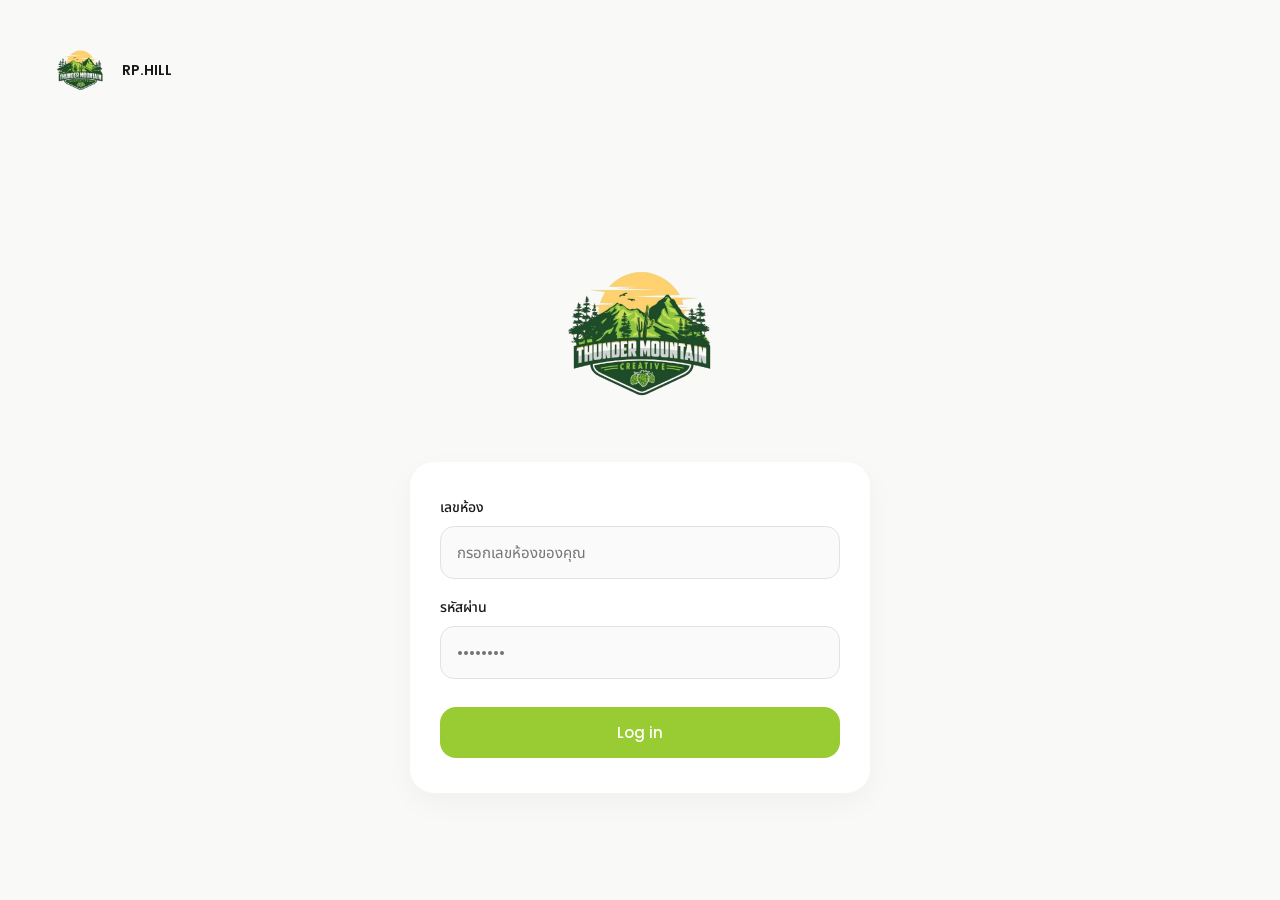
<file: index.html>
<!DOCTYPE html>
<html lang="th">
<head>
    <meta charset="UTF-8">
    <meta name="viewport" content="width=device-width, initial-scale=1.0">
    <title>RP.HILL | Login</title>
    <link rel="stylesheet" href="style.css">
    <link href="https://fonts.googleapis.com/css2?family=Noto+Sans+Thai:wght@300;400;500;700&family=Poppins:wght@400;500;600&display=swap" rel="stylesheet">
</head>
<body class="login-page">

    <header class="brand-header">
        <div class="logo-box">
            <img src="images/สน.png" alt="RP.HILL Logo" class="logo-image">
            <span class="logo-text">RP.HILL</span>
        </div>
    </header>

    <main class="main-container">
        <div class="mailbox-icon">
            <img src="images/สน.png" alt="Mailbox Icon" class="center-icon">
        </div>

        <form class="form-card" id="loginForm">
            <div class="input-field">
                <label for="room-number">เลขห้อง</label>
                <div class="input-wrapper">
                    <input type="text" id="room-number" placeholder="กรอกเลขห้องของคุณ" inputmode="numeric" pattern="[0-9]*" maxlength="3" required>
                </div>
                <p class="error-msg" id="room-alert" style="display: none;">* กรุณากรอกเฉพาะตัวเลขเท่านั้น</p>
                <p class="error-msg" id="room-range-alert" style="display: none;">* เลขห้องไม่ถูกต้อง (กรอกได้เฉพาะห้องเลขที่ 01 - 10 ของแต่ละชั้นเท่านั้น)</p>
            </div>

            <div class="input-field">
                <label for="password">รหัสผ่าน</label>
                <div class="input-wrapper">
                    <input type="password" id="password" placeholder="••••••••" maxlength="8" required>
                </div>
                <p class="error-msg" id="password-alert" style="display: none;">* รหัสผ่านต้องมีความยาว 8 ตัวอักษรพอดี</p>
            </div>

            <button type="submit" class="btn-submit">Log in</button>
        </form>
    </main>

    <script>
        const roomInput = document.getElementById('room-number');
        const roomAlert = document.getElementById('room-alert');
        const roomRangeAlert = document.getElementById('room-range-alert');
        
        const passwordInput = document.getElementById('password');
        const passwordAlert = document.getElementById('password-alert');

        // 1. ตรวจจับเลขห้องระหว่างพิมพ์
        roomInput.addEventListener('input', function() {
            if (/[^0-9]/.test(this.value)) {
                roomAlert.style.display = "block";
            } else {
                roomAlert.style.display = "none";
            }
            this.value = this.value.replace(/[^0-9]/g, '');
            
            if (this.value.length === 3) {
                validateRoom(this.value);
            } else {
                roomRangeAlert.style.display = "none"; 
            }
        });

        // ฟังก์ชันสำหรับเช็กเงื่อนไขเลขห้อง
        function validateRoom(value) {
            const roomNum = parseInt(value, 10);
            if (isNaN(roomNum)) return false;
            const lastTwoDigits = roomNum % 100; 

            if (roomNum >= 100 && roomNum <= 610 && lastTwoDigits >= 1 && lastTwoDigits <= 10) {
                roomRangeAlert.style.display = "none";
                return true; 
            } else {
                roomRangeAlert.style.display = "block";
                return false; 
            }
        }

        // 2. ตรวจจับการพิมพ์รหัสผ่าน (ถ้าพิมพ์ครบ 8 ตัวแล้วให้ซ่อนคำเตือนล่วงหน้า)
        passwordInput.addEventListener('input', function() {
            if (this.value.length === 8) {
                passwordAlert.style.display = "none";
            }
        });

        // 3. ตรวจสอบความถูกต้องขั้นสุดท้ายตอนกด Log in
        document.getElementById('loginForm').addEventListener('submit', function(event) {
            event.preventDefault(); 
            
            // เช็กเลขห้อง
            const isRoomValid = validateRoom(roomInput.value);
            
            // เช็ครหัสผ่านว่ามีความยาวเท่ากับ 8 ตัวพอดีหรือไม่
            const isPasswordValid = passwordInput.value.length === 8;

            if (!isPasswordValid) {
                passwordAlert.style.display = "block"; // แสดงคำเตือนรหัสผ่าน
                passwordInput.focus();
            } else {
                passwordAlert.style.display = "none";
            }

            // หากจุดใดจุดหนึ่งไม่ถูกต้อง ให้หยุดทำงานและไม่ให้ย้ายหน้า
            if (!isRoomValid || !isPasswordValid) {
                if (!isRoomValid) roomInput.focus();
                return false; 
            }

            // ถ้าผ่านทุกเงื่อนไข ย้ายไปหน้าหลักทันที
            window.location.href = "home.html"; 
        });
    </script>
</body>
</html>
</file>
<file: style.css>
/* RESET & COMMON STYLES (ค่าเริ่มต้นของทั้งระบบ) */
* {
    margin: 0;
    padding: 0;
    box-sizing: border-box;
    font-family: 'Poppins', 'Noto Sans Thai', sans-serif;
}

body {
    background-color: #f9f9f7;
    color: #333333;
    min-height: 100vh;
}

/* LOGIN */
.login-page {
    display: flex;
    flex-direction: column;
    justify-content: space-between;
    align-items: center;
    padding: 20px;
}

.brand-header {
    width: 100%;
    max-width: 1200px;
    display: flex;
    justify-content: flex-start;
    padding: 10px 0;
}

.logo-box {
    display: flex;
    align-items: center;
    gap: 2px;
}

.logo-image {
    width: 80px;
    height: 80px;
    object-fit: contain;
    border-radius: 6px;
}

.logo-text {
    font-weight: 600;
    font-size: 14px;
    color: #1a1a1a;
}

.main-container {
    width: 100%;
    max-width: 460px;
    text-align: center;
    margin: auto 0;
}

.mailbox-icon {
    margin-bottom: 4px;
    display: flex;
    justify-content: center;
    align-items: center;
}

.mailbox-icon img {
    width: 250px;
    height: 250px;
    object-fit: contain;
}

/* ==========================================================================
   ERROR MESSAGE STYLES (ข้อความเตือนเลขห้อง)
   ========================================================================== */
.error-msg {
    color: #FF3B30; /* สีแดงสากลสำหรับคำเตือน */
    font-size: 12px;
    font-weight: 400;
    margin-top: 6px;
    text-align: left;
    animation: shake 0.2s ease-in-out; /* เพิ่มลูกเล่นสั่นเบาๆ ตอนแจ้งเตือน */
}

/* แอนิเมชันสั่นเบาๆ ให้ผู้ใช้รู้ตัว */
@keyframes shake {
    0%, 100% { transform: translateX(0); }
    25% { transform: translateX(-4px); }
    75% { transform: translateX(4px); }
}

.login-page h1 {
    font-size: 28px;
    font-weight: 600;
    color: #222222;
    margin-bottom: 30px;
}

.form-card {
    background: #ffffff;
    padding: 35px 30px;
    border-radius: 24px;
    box-shadow: 0 10px 30px rgba(0, 0, 0, 0.04);
}

.input-field {
    text-align: left;
    margin-bottom: 18px;
}

.input-field label {
    display: block;
    font-size: 14px;
    font-weight: 500;
    color: #1a1a1a;
    margin-bottom: 8px;
}

.input-wrapper input {
    width: 100%;
    padding: 14px 16px;
    border: 1.5px solid #e2e2e2;
    border-radius: 14px;
    font-size: 15px;
    background-color: #fafafa;
    outline: none;
    transition: all 0.3s ease;
}

.input-wrapper input:focus {
    border-color: #99CC66;
    background-color: #ffffff;
}

.btn-submit {
    width: 100%;
    padding: 14px;
    background-color: #99CC33;
    color: #ffffff;
    border: none;
    border-radius: 16px;
    font-size: 15px;
    font-weight: 500;
    cursor: pointer;
    transition: background-color 0.2s ease, transform 0.1s ease;
    margin-top: 10px;
}

.btn-submit:hover {
    background-color: #CCFF00;
    color: #333;
}

/* HOME */
.home-page {
    background-color: #ffffff;
}

/* background header */
.header-section {
    background-color: #6B8E23;
    height: 220px;
    width: 100%;
    position: relative;
    border-bottom-left-radius: 50% 30px;
    border-bottom-right-radius: 50% 30px;
    display: flex;
    justify-content: center;
}
/* ลายตกแต่งพื้นหลัง */
.shape {
    position: absolute;
    color: rgba(255, 255, 255, 0.4);
    font-size: 28px;
    user-select: none;
}
.s1 { top: 40px; left: 15%; }
.s2 { top: 120px; left: 8%; font-size: 36px; }
.s3 { top: 50px; right: 12%; font-size: 32px; }
.s4 { bottom: 60px; right: 18%; }

/* BACK BOTTON */
.back-btn {
    position: absolute;
    top: 20px;
    left: 20px;
    background-color: rgba(255, 255, 255, 0.2); /* พื้นหลังขาวโปร่งแสง */
    color: #ffffff; /* สีตัวอักษรขาว */
    text-decoration: none;
    padding: 8px 16px;
    border-radius: 20px;
    font-size: 14px;
    font-weight: 500;
    transition: all 0.3s ease;
    z-index: 10; /* ดันให้อยู่เหนือชั้นของพวกรูปทรงเรขาคณิต (shape) */
    backdrop-filter: blur(5px); /* เอฟเฟกต์เบลอพื้นหลังเพิ่มความพรีเมียม */
}

/* เอฟเฟกต์ตอนเอาเมาส์ไปชี้ปุ่ม */
.back-btn:hover {
    background-color: #ffffff;
    color: #6B8E23; /* เปลี่ยนเป็นสีเขียวมะกอกตามธีมของ Header */
    transform: translateX(-3px); /* ขยับไปทางซ้ายเล็กน้อยให้ดูมีมิติการกด */
    box-shadow: 0 4px 12px rgba(0,0,0,0.15);
}

/* โปรไฟล์วงกลม */
.avatar-container {
    position: absolute;
    bottom: -60px;
    width: 130px;
    height: 130px;
    background: #fff;
    border-radius: 50%;
    padding: 5px;
    border: 4px solid #DAA520;
    box-shadow: 0 8px 20px rgba(0,0,0,0.1);
}

.avatar-img {
    width: 100%;
    height: 100%;
    border-radius: 50%;
    object-fit: cover;
}

/* เลขห้อง */
.profile-details {
    margin-top: 80px;
    text-align: center;
    width: 100%;
}

.profile-details h2 {
    font-size: 28px;
    color: #1a1a1a;
    font-weight: 600;
}

/* บล็อกจัดระเบียบเนื้อหาพอร์ตให้อยู่โซนกลางหน้าจอ */
.content-wrapper {
    width: 100%;
    max-width: 900px;
    margin: 0 auto;
    padding: 0 20px;
}

/* Menu Tabs */
.nav-tabs {
    display: flex;
    justify-content: space-between;
    align-items: center;
    border-bottom: 2px solid #f0f0f0;
    margin-bottom: 25px;
}

.tabs a {
    text-decoration: none;
    color: #bbb;
    font-size: 15px;
    margin-right: 30px;
    padding-bottom: 12px;
    display: inline-block;
    font-weight: 500;
    transition: color 0.2s;
}

.tabs a.active {
    color: #996600;
    border-bottom: 3px solid #996600;
}

/* Grid */

/* ==========================================================================
   Grid & Card Layout (ปรับดีไซน์หน้า Bill ให้เหมือนหน้า Slip)
   ========================================================================== */

.grid-container {
    display: flex;          
    flex-direction: column; 
    gap: 25px;              
    padding-bottom: 40px;
    width: 100%;
}

.card {
    border-radius: 16px;            /* ปรับความโค้งมนให้เท่ากับหน้า slip */
    width: 100%;            
    height: auto;           
    overflow: hidden;
    padding: 20px;                  /* เพิ่มพื้นที่ด้านในเหมือนหน้า slip */
    display: flex;
    align-items: center;
    justify-content: center;
    transition: all 0.2s ease;
}

/* สไตล์เมื่อเมาส์ชี้ (Hover) ใช้แบบเดียวกับหน้า Slip */
.card:hover {
    transform: scale(1.02);         /* ขยายขนาดขึ้นเล็กน้อยแทนการลอย */
    box-shadow: 0 10px 20px rgba(0,0,0,0.08);
}

/* รูปภาพด้านในการ์ด (ทั้ง Bill และ Slip) */
.card img {
    width: 100%;
    height: auto;           
    object-fit: contain;
    border-radius: 8px;             /* ปรับความโค้งมนของรูปให้เหมือนกัน */
    cursor: pointer;        
    transition: opacity 0.2s;
    box-shadow: 0 4px 10px rgba(0, 0, 0, 0.05); /* เพิ่มเงานุ่มนวลใต้รูปภาพ */
}

.card img:hover {
    opacity: 0.9;           
}

/* Bill */
.bill-content {
    background-color: #E0F2F1 !important; /* ใช้ !important เพื่อให้สีนี้ชนะสี .c1, .c2 เดิม */
    border: 2px dashed #80CBC4;           /* เพิ่มเส้นขอบไข่ปลาให้ดูเหมือนตั๋ว/สลิป */
    border-radius: 16px;                  /* ปรับความโค้งมนให้ต่างออกไปเล็กน้อย */
    padding: 20px;          /* เส้นขอบไข่ปลาโทนส้มอ่อน */
}

.bill-content:hover {
    transform: scale(1.02); /* ให้การ์ดสลิปขยายใหญ่ขึ้นแทนการลอยขึ้นข้างบน */
    border-color: #004D40;                  /* เปลี่ยนสีเส้นขอบตอนเมาส์ชี้ในหน้า Bill */
}

.slip-content {
    background-color: #E0F2F1 !important; 
    border: 2px dashed #80CBC4;           
}

/* เอฟเฟกต์เฉพาะการเอาเมาส์ชี้สลิป */
.slip-content:hover {
    border-color: #004D40;   
}

/* Slip */

/* เปลี่ยนสีพื้นหลัง Slip */
.slip-content {
    background-color: #E0F2F1 !important; /* ใช้ !important เพื่อให้สีนี้ชนะสี .c1, .c2 เดิม */
    border: 2px dashed #80CBC4;           /* เพิ่มเส้นขอบไข่ปลาให้ดูเหมือนตั๋ว/สลิป */
    border-radius: 16px;                  /* ปรับความโค้งมนให้ต่างออกไปเล็กน้อย */
    padding: 20px;                        /* ปรับระยะห่างข้างในการ์ด */
}

/* ตกแต่งรูปภาพที่อยู่ด้านในหน้า Slip เท่านั้น */
.slip-content img {
    border-radius: 8px;
    box-shadow: 0 4px 10px rgba(0, 0, 0, 0.05); /* เพิ่มเงาให้นุ่มนวลใต้สลิป */
    filter: grayscale(10%);                    /* ตัวอย่าง: ปรับให้รูปสลิปติดสีเทานิดๆ ดูคลาสสิก (ลบออกได้) */
}

/* เอฟเฟกต์เฉพาะการเอาเมาส์ชี้สลิป */
.slip-content:hover {
    transform: scale(1.02); /* ให้การ์ดสลิปขยายใหญ่ขึ้นแทนการลอยขึ้นข้างบน */
    border-color: #004D40;   /* เปลี่ยนสีเส้นขอบตอนเอาเมาส์ชี้ */
}


/* สไตล์สำหรับหน้าต่างป๊อปอัปรูปภาพใหญ่ (Full Screen Modal Viewer) */
.modal-viewer {
    display: none;          /* ซ่อนหน้าต่างไว้เป็นค่าเริ่มต้น */
    position: fixed;
    z-index: 9999;          /* แสดงผลอยู่ชั้นบนสุดเหนือเนื้อหาทั้งหมด */
    left: 0;
    top: 0;
    width: 100%;
    height: 100%;
    background-color: rgba(0, 0, 0, 0.85); /* พื้นหลังดำโปร่งแสง 85% */
    justify-content: center;
    align-items: center;
    animation: fadeIn 0.2s ease-out;
}

.modal-content {
    max-width: 90%;
    max-height: 85vh;
    object-fit: contain;
    border-radius: 8px;
    box-shadow: 0 4px 25px rgba(0,0,0,0.5);
    animation: zoomIn 0.2s cubic-bezier(0.175, 0.885, 0.32, 1.15); /* เอฟเฟกต์เด้งรูปภาพขึ้นมา */
}

/* ปุ่มกากบาท (x) สำหรับปิด */
.close-viewer {
    position: absolute;
    top: 20px;
    right: 35px;
    color: #ffffff;
    font-size: 40px;
    font-weight: 300;
    cursor: pointer;
    user-select: none;
    transition: color 0.2s;
}

.close-viewer:hover {
    color: #FF9999;        /* เปลี่ยนสีเป็นสีเขียวเมื่อเอาเมาส์ไปชี้ */
}

/* SLIP UPLOAD */
.slip-upload-container {
    background-color: #ffffff !important;
    border: 2px dashed #99CC33;
    padding: 30px 20px !important;
    display: flex;
    flex-direction: column;
}

.upload-form {
    width: 100%;
    text-align: center;
}

.upload-form h3 {
    font-size: 18px;
    font-weight: 600;
    color: #333;
    margin-bottom: 5px;
}

/* พื้นที่กล่องสำหรับคลิกเลือกรูป */
.file-drop-area {
    position: relative;
    background-color: #fcfcfc;
    border: 1.5px solid #e2e2e2;
    border-radius: 16px;
    padding: 25px;
    margin-bottom: 20px;
    cursor: pointer;
    transition: all 0.3s ease;
}

.file-drop-area:hover {
    border-color: #99CC33;
    background-color: #f7fbe6;
}

.file-drop-area input[type="file"] {
    position: absolute;
    left: 0;
    top: 0;
    width: 100%;
    height: 100%;
    opacity: 0;
    cursor: pointer;
}

.upload-icon {
    font-size: 32px;
    display: block;
    margin-bottom: 8px;
}

#file-name {
    font-size: 14px;
    color: #555;
}

/* สไตล์รูปพรีวิว (Preview) */
#preview-container {
    width: 100%;
    max-width: 200px;
    margin: 0 auto 20px auto;
    border-radius: 12px;
    overflow: hidden;
    box-shadow: 0 4px 12px rgba(0,0,0,0.1);
}

#imagePreview {
    width: 100%;
    height: auto;
    display: block;
}

/* ปุ่มกดส่งสลิป */
.btn-send-slip {
    width: 100%;
    padding: 14px;
    background-color: #99CC33;
    color: #ffffff;
    border: none;
    border-radius: 14px;
    font-size: 15px;
    font-weight: 500;
    cursor: pointer;
    transition: all 0.2s ease;
}

.btn-send-slip:hover {
    background-color: #6B8E23;
    box-shadow: 0 4px 12px rgba(107, 142, 35, 0.2);
}

/* แอนิเมชันตอนเปิดใช้งาน */
@keyframes fadeIn {
    from { background-color: rgba(0, 0, 0, 0); }
    to { background-color: rgba(0, 0, 0, 0.85); }
}

@keyframes zoomIn {
    from { transform: scale(0.9); opacity: 0; }
    to { transform: scale(1); opacity: 1; }
}

/* ==========================================================================
   BILL CARD TEXT STYLES (หัวข้อและการจัดเนื้อหาในกล่องบิล)
   ========================================================================== */

/* จัดโครงสร้างด้านในการ์ดให้เรียงจากบนลงล่าง */
.card-body {
    width: 100%;
    display: flex;
    flex-direction: column;
    align-items: flex-start; /* จัดตัวหนังสือชิดซ้าย */
    text-align: left;
}

/* หัวข้อบิล */
.bill-title {
    font-size: 18px;
    font-weight: 600;
    color: #4A3B18; /* สีน้ำตาลเข้มเข้ากับโทนเหลืองพาสเทล */
    margin-bottom: 4px;
}

/* วันที่หรือรายละเอียดตัวเล็ก */
.bill-date {
    font-size: 13px;
    color: #7A6A42;
    margin-bottom: 15px; /* เว้นระยะห่างก่อนเริ่มรูปภาพ */
}

/* บล็อกครอบรูปภาพเพื่อคุมขนาดความโค้งมน */
.bill-image-wrapper {
    width: 100%;
    border-radius: 8px;
    overflow: hidden;
    box-shadow: 0 4px 10px rgba(0, 0, 0, 0.05);
}

/* ปรับพฤติกรรมการ hover ของรูปภาพที่อยู่ใน wrapper */
.bill-image-wrapper img {
    margin: 0; /* ล้างค่า margin */
    display: block;
}
</file>
